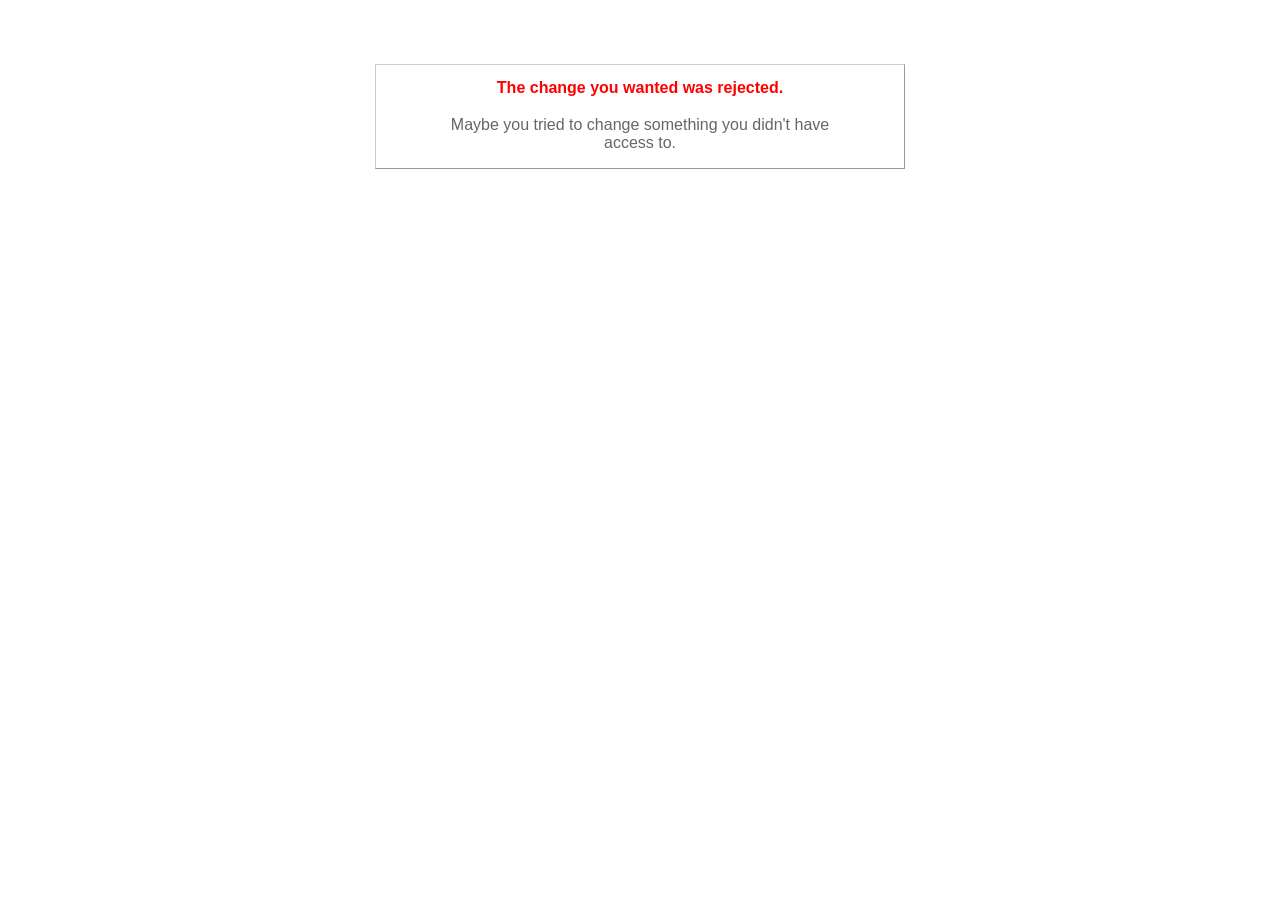
<file: public/422.html>
<!DOCTYPE html>
<html>
<head>
  <title>The change you wanted was rejected (422)</title>
  <style type="text/css">
    body { background-color: #fff; color: #666; text-align: center; font-family: arial, sans-serif; }
    div.dialog {
      width: 25em;
      padding: 0 4em;
      margin: 4em auto 0 auto;
      border: 1px solid #ccc;
      border-right-color: #999;
      border-bottom-color: #999;
    }
    h1 { font-size: 100%; color: #f00; line-height: 1.5em; }
  </style>
</head>

<body>
  <!-- This file lives in public/422.html -->
  <div class="dialog">
    <h1>The change you wanted was rejected.</h1>
    <p>Maybe you tried to change something you didn't have access to.</p>
  </div>
</body>
</html>
</file>
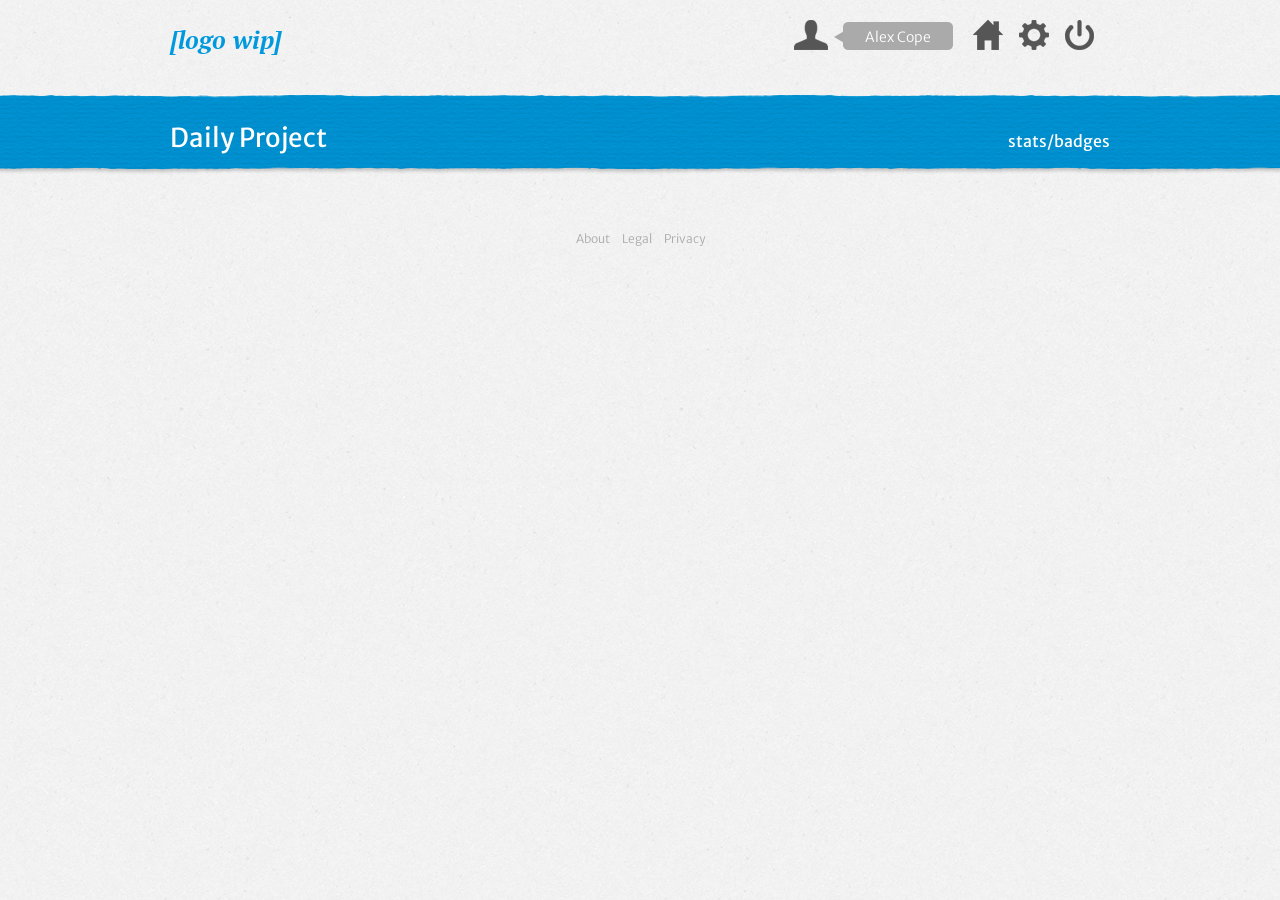
<file: public/mockups/chain.html>
<!DOCTYPE html>
<html lang="en">
<head>
    <meta charset="utf-8">
    <title>Paperchain</title>
    <link rel="stylesheet" href="reset.css">
    <link rel="stylesheet" href="960_12_col.css">
    <link rel="stylesheet" href="main.css">
    <link href='http://fonts.googleapis.com/css?family=PT+Serif:400,700,400italic,700italic|Merriweather+Sans:400,700,800,300' rel='stylesheet' type='text/css'>
    <!--[if IE]>
        <script src="http://html5shiv.googlecode.com/svn/trunk/html5.js"></script>
    <![endif]-->
</head>

<body id="entryPage">
  <header>
    <div id="headmast" class="container_12">
      <div class="grid_3">
        <figure id="logo">
          [logo wip]
        </figure>
      </div>
      <div class="grid_3">&nbsp;</div>
      <div class="grid_6" id="nav">
        <a class="navUser" href="#"></a><div class="tip"><div class="left"></div><div class="center"><a href="#">Alex Cope</a></div><div class="right"></div></div><a class="navHome" href="#"></a><a class="navSettings" href="#"></a><a class="navLogout" href="#"></a>
      </div>
    </div>
    <div id="topTear"></div>
    <div id="banner">
      <div class="container_12">
        <div class="grid_10"><h1>Daily Project</h1></div>
        <div class="grid_2 next">stats/badges</div>
      </div>
    </div>
  </header>

  <section>
    <div id="bottomTear"></div>
  </section>

  <footer>
    <a href="#">About</a><a href="#">Legal</a><a href="#">Privacy</a>
  </footer>

    

</body>
</html>
</file>
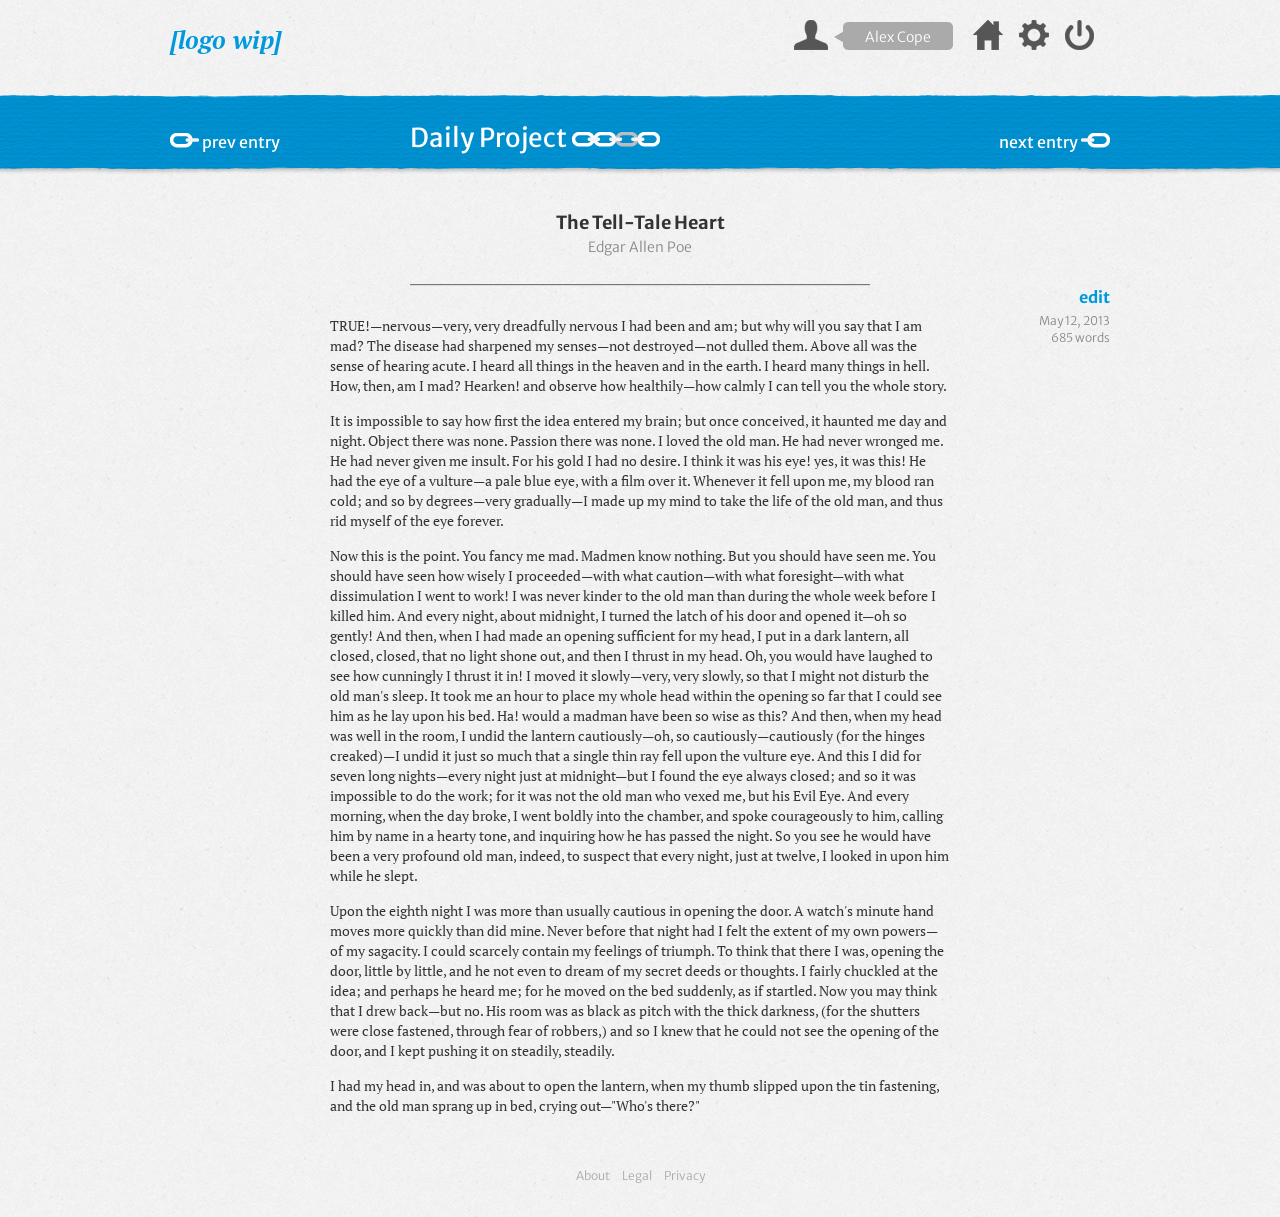
<file: public/mockups/entry.html>
<!DOCTYPE html>
<html lang="en">
<head>
    <meta charset="utf-8">
    <title>Paperchain</title>
    <link rel="stylesheet" href="reset.css">
    <link rel="stylesheet" href="960_12_col.css">
    <link rel="stylesheet" href="main.css">
    <link href='http://fonts.googleapis.com/css?family=PT+Serif:400,700,400italic,700italic|Merriweather+Sans:400,700,800,300' rel='stylesheet' type='text/css'>
    <!--[if IE]>
        <script src="http://html5shiv.googlecode.com/svn/trunk/html5.js"></script>
    <![endif]-->
</head>

<body id="entryPage">
  <header>
    <div id="headmast" class="container_12">
      <div class="grid_3">
        <figure id="logo">
          [logo wip]
        </figure>
      </div>
      <div class="grid_3">&nbsp;</div>
      <div class="grid_6" id="nav">
        <a class="navUser" href="#"></a><div class="tip"><div class="left"></div><div class="center"><a href="#">Alex Cope</a></div><div class="right"></div></div><a class="navHome" href="#"></a><a class="navSettings" href="#"></a><a class="navLogout" href="#"></a>
      </div>
    </div>
    <div id="topTear"></div>
    <div id="banner">
      <div class="container_12">
        <div class="grid_3 prev"><img src="../images/entry-prev.png" /> prev entry</div>
        <div class="grid_6"><h1>Daily Project <img src="../images/entry-start.png" /><img src="../images/entry-mid.png" /><img src="../images/entry-mid-sel.png" /><img src="../images/entry-end.png" /></h1></div>
        <div class="grid_3 next">next entry <img src="../images/entry-next.png" /></div>
      </div>
    </div>
  </header>

  <section>
    <div id="bottomTear"></div>
    <div class="container_12">
      <div class="goBack grid_2">&nbsp;</div>
      <div class="entry grid_8">
        <div class="title">The Tell-Tale Heart</div>
        <div class="author">Edgar Allen Poe</div>
        <div class="line"></div>
        <p>TRUE!—nervous—very, very dreadfully nervous I had been and am; but why will you say that I am mad? The disease had sharpened my senses—not destroyed—not dulled them. Above all was the sense of hearing acute. I heard all things in the heaven and in the earth. I heard many things in hell. How, then, am I mad? Hearken! and observe how healthily—how calmly I can tell you the whole story.</p>

        <p>It is impossible to say how first the idea entered my brain; but once conceived, it haunted me day and night. Object there was none. Passion there was none. I loved the old man. He had never wronged me. He had never given me insult. For his gold I had no desire. I think it was his eye! yes, it was this! He had the eye of a vulture—a pale blue eye, with a film over it. Whenever it fell upon me, my blood ran cold; and so by degrees—very gradually—I made up my mind to take the life of the old man, and thus rid myself of the eye forever.</p>

        <p>Now this is the point. You fancy me mad. Madmen know nothing. But you should have seen me. You should have seen how wisely I proceeded—with what caution—with what foresight—with what dissimulation I went to work! I was never kinder to the old man than during the whole week before I killed him. And every night, about midnight, I turned the latch of his door and opened it—oh so gently! And then, when I had made an opening sufficient for my head, I put in a dark lantern, all closed, closed, that no light shone out, and then I thrust in my head. Oh, you would have laughed to see how cunningly I thrust it in! I moved it slowly—very, very slowly, so that I might not disturb the old man's sleep. It took me an hour to place my whole head within the opening so far that I could see him as he lay upon his bed. Ha! would a madman have been so wise as this? And then, when my head was well in the room, I undid the lantern cautiously—oh, so cautiously—cautiously (for the hinges creaked)—I undid it just so much that a single thin ray fell upon the vulture eye. And this I did for seven long nights—every night just at midnight—but I found the eye always closed; and so it was impossible to do the work; for it was not the old man who vexed me, but his Evil Eye. And every morning, when the day broke, I went boldly into the chamber, and spoke courageously to him, calling him by name in a hearty tone, and inquiring how he has passed the night. So you see he would have been a very profound old man, indeed, to suspect that every night, just at twelve, I looked in upon him while he slept.</p>

        <p>Upon the eighth night I was more than usually cautious in opening the door. A watch's minute hand moves more quickly than did mine. Never before that night had I felt the extent of my own powers—of my sagacity. I could scarcely contain my feelings of triumph. To think that there I was, opening the door, little by little, and he not even to dream of my secret deeds or thoughts. I fairly chuckled at the idea; and perhaps he heard me; for he moved on the bed suddenly, as if startled. Now you may think that I drew back—but no. His room was as black as pitch with the thick darkness, (for the shutters were close fastened, through fear of robbers,) and so I knew that he could not see the opening of the door, and I kept pushing it on steadily, steadily.</p>

        <p>I had my head in, and was about to open the lantern, when my thumb slipped upon the tin fastening, and the old man sprang up in bed, crying out—"Who's there?"</p>
      </div>
      <div class="grid_2">
        <aside class="sidebar">
          <a href="#">edit</a>
          <p>May 12, 2013</p>
          <p>685 words</p>
        </aside>
        <div class="goForward">&nbsp;</div>
      </div>

    </div>
  </section>

  <footer>
    <a href="#">About</a><a href="#">Legal</a><a href="#">Privacy</a>
  </footer>

    

</body>
</html>
</file>
<file: public/mockups/960_12_col.css>
/*
  960 Grid System ~ Core CSS.
  Learn more ~ http://960.gs/

  Licensed under GPL and MIT.
*/

/*
  Forces backgrounds to span full width,
  even if there is horizontal scrolling.
  Increase this if your layout is wider.

  Note: IE6 works fine without this fix.
*/

body {
  min-width: 960px;
}

/* `Container
----------------------------------------------------------------------------------------------------*/

.container_12 {
  margin-left: auto;
  margin-right: auto;
  width: 960px;
}

/* `Grid >> Global
----------------------------------------------------------------------------------------------------*/

.grid_1,
.grid_2,
.grid_3,
.grid_4,
.grid_5,
.grid_6,
.grid_7,
.grid_8,
.grid_9,
.grid_10,
.grid_11,
.grid_12 {
  display: inline;
  float: left;
  margin-left: 10px;
  margin-right: 10px;
}

.push_1, .pull_1,
.push_2, .pull_2,
.push_3, .pull_3,
.push_4, .pull_4,
.push_5, .pull_5,
.push_6, .pull_6,
.push_7, .pull_7,
.push_8, .pull_8,
.push_9, .pull_9,
.push_10, .pull_10,
.push_11, .pull_11 {
  position: relative;
}

/* `Grid >> Children (Alpha ~ First, Omega ~ Last)
----------------------------------------------------------------------------------------------------*/

.alpha {
  margin-left: 0;
}

.omega {
  margin-right: 0;
}

/* `Grid >> 12 Columns
----------------------------------------------------------------------------------------------------*/

.container_12 .grid_1 {
  width: 60px;
}

.container_12 .grid_2 {
  width: 140px;
}

.container_12 .grid_3 {
  width: 220px;
}

.container_12 .grid_4 {
  width: 300px;
}

.container_12 .grid_5 {
  width: 380px;
}

.container_12 .grid_6 {
  width: 460px;
}

.container_12 .grid_7 {
  width: 540px;
}

.container_12 .grid_8 {
  width: 620px;
}

.container_12 .grid_9 {
  width: 700px;
}

.container_12 .grid_10 {
  width: 780px;
}

.container_12 .grid_11 {
  width: 860px;
}

.container_12 .grid_12 {
  width: 940px;
}

/* `Prefix Extra Space >> 12 Columns
----------------------------------------------------------------------------------------------------*/

.container_12 .prefix_1 {
  padding-left: 80px;
}

.container_12 .prefix_2 {
  padding-left: 160px;
}

.container_12 .prefix_3 {
  padding-left: 240px;
}

.container_12 .prefix_4 {
  padding-left: 320px;
}

.container_12 .prefix_5 {
  padding-left: 400px;
}

.container_12 .prefix_6 {
  padding-left: 480px;
}

.container_12 .prefix_7 {
  padding-left: 560px;
}

.container_12 .prefix_8 {
  padding-left: 640px;
}

.container_12 .prefix_9 {
  padding-left: 720px;
}

.container_12 .prefix_10 {
  padding-left: 800px;
}

.container_12 .prefix_11 {
  padding-left: 880px;
}

/* `Suffix Extra Space >> 12 Columns
----------------------------------------------------------------------------------------------------*/

.container_12 .suffix_1 {
  padding-right: 80px;
}

.container_12 .suffix_2 {
  padding-right: 160px;
}

.container_12 .suffix_3 {
  padding-right: 240px;
}

.container_12 .suffix_4 {
  padding-right: 320px;
}

.container_12 .suffix_5 {
  padding-right: 400px;
}

.container_12 .suffix_6 {
  padding-right: 480px;
}

.container_12 .suffix_7 {
  padding-right: 560px;
}

.container_12 .suffix_8 {
  padding-right: 640px;
}

.container_12 .suffix_9 {
  padding-right: 720px;
}

.container_12 .suffix_10 {
  padding-right: 800px;
}

.container_12 .suffix_11 {
  padding-right: 880px;
}

/* `Push Space >> 12 Columns
----------------------------------------------------------------------------------------------------*/

.container_12 .push_1 {
  left: 80px;
}

.container_12 .push_2 {
  left: 160px;
}

.container_12 .push_3 {
  left: 240px;
}

.container_12 .push_4 {
  left: 320px;
}

.container_12 .push_5 {
  left: 400px;
}

.container_12 .push_6 {
  left: 480px;
}

.container_12 .push_7 {
  left: 560px;
}

.container_12 .push_8 {
  left: 640px;
}

.container_12 .push_9 {
  left: 720px;
}

.container_12 .push_10 {
  left: 800px;
}

.container_12 .push_11 {
  left: 880px;
}

/* `Pull Space >> 12 Columns
----------------------------------------------------------------------------------------------------*/

.container_12 .pull_1 {
  left: -80px;
}

.container_12 .pull_2 {
  left: -160px;
}

.container_12 .pull_3 {
  left: -240px;
}

.container_12 .pull_4 {
  left: -320px;
}

.container_12 .pull_5 {
  left: -400px;
}

.container_12 .pull_6 {
  left: -480px;
}

.container_12 .pull_7 {
  left: -560px;
}

.container_12 .pull_8 {
  left: -640px;
}

.container_12 .pull_9 {
  left: -720px;
}

.container_12 .pull_10 {
  left: -800px;
}

.container_12 .pull_11 {
  left: -880px;
}

/* `Clear Floated Elements
----------------------------------------------------------------------------------------------------*/

/* http://sonspring.com/journal/clearing-floats */

.clear {
  clear: both;
  display: block;
  overflow: hidden;
  visibility: hidden;
  width: 0;
  height: 0;
}

/* http://www.yuiblog.com/blog/2010/09/27/clearfix-reloaded-overflowhidden-demystified */

.clearfix:before,
.clearfix:after,
.container_12:before,
.container_12:after {
  content: '.';
  display: block;
  overflow: hidden;
  visibility: hidden;
  font-size: 0;
  line-height: 0;
  width: 0;
  height: 0;
}

.clearfix:after,
.container_12:after {
  clear: both;
}

/*
  The following zoom:1 rule is specifically for IE6 + IE7.
  Move to separate stylesheet if invalid CSS is a problem.
*/

.clearfix,
.container_12 {
  zoom: 1;
}
</file>
<file: public/mockups/main.css>
body {
  background: url(../images/textured-paper.png);
  font-family: 'Merriweather Sans', 'Verdana', sans-serif;
}

a {
  font-weight: bold;
  text-decoration: none;
  color: #000;
}

a:hover {
  color: #09d;
}

/* HEADER */

#headmast {
  height: 95px;
}

#logo {
  padding-top: 27px;
  color: #09d;
  font-size: 25px;
  font-weight: 800;
  font-style: italic;
  font-family: 'Pt Serif', serif;
}

#nav {
  text-align: right;
  padding-top: 20px;
  width: 460px;
}

#nav .tip {
  margin: 0 20px 0 -10px;
}

#nav a {
  display: inline-block;
  padding: 0 8px;
}

#nav a.navHome {
  width: 30px;
  height: 30px;
  background: url(../images/home.png) no-repeat left top;
}

#nav a.navHome:hover {
  background: url(../images/home-blue.png) no-repeat left top;
}

#nav a.navSettings {
  width: 30px;
  height: 30px;
  background: url(../images/settings.png) no-repeat left top;
}

#nav a.navSettings:hover {
  background: url(../images/settings-blue.png) no-repeat left top;
}

#nav a.navLogout {
  width: 29px;
  height: 30px;
  background: url(../images/logout.png) no-repeat left top;
}

#nav a.navLogout:hover {
  background: url(../images/logout-blue.png) no-repeat left top;
}

#nav a.navUser {
  width: 34px;
  height: 30px;
  background: url(../images/user.png) no-repeat left top;
}

#nav a.navUser:hover {
  background: url(../images/user-blue.png) no-repeat left top;
}

#topTear {
  position: absolute;
  width: 100%;
  background: url(../images/torn-top.png) repeat-x left top;
  top: 82px;
  height: 23px;
}

#banner {
  background: url(../images/banner-bg.png);
  color: #fff;
}

#banner h2 {
  text-align: center;
  padding: 15px 0 5px 0;
  font-weight: 300;
}

#banner strong {
  font-weight: 700;
}

#banner .write {
  font-family: 'Pt Serif', serif;
  font-size: 50px;
  font-style: italic;
  text-align: center;
  padding: 10px 0 15px 0;
}

#banner .write a {
  color: #fff;
  text-shadow: 0px 3px 0px rgba(0, 0, 0, 0.34);
}

#banner .write a:hover {
  color: #333;
  text-shadow: 0px -1px 0px rgba(255, 255, 255, 0.48);
}

#container {
  position: relative;
}

#bottomTear {
  position: relative;
  width: 100%;
  background: url(../images/torn-bottom.png) repeat-x left top;
  top: -16px;
  height: 23px;
}

/* CHAINS */

.chains {
  height: 300px;
}

.chain {
  margin-bottom: 25px;
}

.chain .title {
  color: #09d;
  font-weight: 700;
  margin-bottom: 10px;
}

.links {
  display: inline-block;
}

.tip, .writeTip {
  display: inline-block;
  margin-left: 10px;
}

.tip .left, .tip .center, .tip .right {
  float: left;
  height: 28px;
}

.tip .left {
  background: url(../images/tip-left.png) no-repeat;
  width: 23px;
}

.tip .center {
  background: #aaa;
  width: auto;
  line-height: 28px;
}

.tip .right {
  background: url(../images/tip-right.png) no-repeat;
  width: 14px;
}

.tip a {
  color: #fff;
  font-weight: 300;
  font-size: 14px;
}

.tip a:hover {
  color: #069;
}

.writeTip .left, .writeTip .center, .writeTip .right {
  float: left;
  height: 48px;
}

.writeTip .left {
  background: url(../images/writetip-left.png);
  width: 26px;
}

.writeTip .center {
  background: #09d;
  width: auto;
  line-height: 48px;
}

.writeTip .right {
  background: url(../images/writetip-right.png);
  width: 14px;
}

.writeTip a {
  font-family: 'Pt Serif', serif;
  color: #fff;
  text-shadow: 0px 3px 0px rgba(0, 0, 0, 0.34);
  font-style: italic;
  font-size: 26px;
}

.writeTip a:hover {
  color: #333;
  text-shadow: 0px -1px 0px rgba(255, 255, 255, 0.48);
}

.stats a {
  font-size: 12px;
  color: #aaa;
  text-align: center;
  display: block;
  font-weight: 400;
}

.stats a:hover {
  color: #09d;
}

.statsContainer {
  margin-top: 35px;
  color: #888;
  text-align: center;
}

.statsContainer .title {
  font-weight: 700;
  display: block;
  margin-bottom: 5px;
  color: #aaa;
}

.statsBox {
  background: #fff;
  padding: 25px 0 30px 0;
}

.stat {
  margin-bottom: 20px;
}

.stat .data {
  font-weight: 800;
  font-size: 26px;
  margin-bottom: 8px;
}

/* FORMS */

#newchain-dialog input.title {
  font-size: 18px;
  padding: 5px;
  margin: 10px 0;
}

#newchain-dialog input.num {
  width: 20px;
}

#newchain-dialog .section {
  padding: 5px 0;
}

#newchain-dialog .section-left {
  float: left;
  width: 50px;
  font-weight: bold;
  margin-top: 10px;
}

#newchain-dialog .section-right {
  float: left;
  margin-top: 10px;
}


/* RECENTS */

.recentLine {
  background: url(../images/horiz-line.png) repeat-x top left;
  width: 100%;
  padding-top: 10px;
  color: #09d;
  margin-bottom: 20px;
}

#recent {
  margin: 20px 0 0 0;
}

#recent .entryRow {
  padding: 10px 0;
}

#recent .entry {
  height: 175px;
  background: #fff;
  color: #888;
  font-size: 12px;
}

#recent .entry .title {
  padding: 10px 0 0 15px;
  font-weight: 700;
  font-size: 14px;
  color: #222;
}

#recent .entry .text {
  padding: 15px;
  color: #444;
  font-family: 'Pt Serif', serif;
  font-size: 14px;
  line-height: 140%;
}

#recent .entry .time {
  float: left;
  padding-left: 15px;
}

#recent .entry .chain {
  float: right;
  padding-right: 15px;
}

/* FOOTER */

footer {
  text-align: center;
  margin: 35px 0 35px 0;
}

footer a {
  padding: 0 6px;
  color: #aaa;
  font-weight: 300;
  font-size: 12px;

}

/* ENTRY PAGE */

#entryPage .entry p {
  font-family: 'Pt Serif';
  color: #333;
  margin-bottom: 15px;
  font-size: 14px;
  line-height: 20px;
}

#entryPage .entry .title {
  margin-top: 20px;
  text-align: center;
  font-size: 18px;
  font-weight: 700;
  color: #333;
}

#entryPage .entry .author {
  margin-top: 8px;
  text-align: center;
  font-size: 14px;
  color: #888;
  font-weight: 300;
}

#entryPage .entry .line {
  background: url(../images/horiz-line.png) repeat-x left top;
  height: 2px;
  width: 460px;
  margin: 30px 80px;
}

#entryPage .sidebar {
  margin-top: 95px;
  text-align: right;
  font-size: 12px;
  color: #888;
  font-weight: 300;
}

#entryPage .sidebar a {
  display: inline-block;
  color: #09d;
  font-size: 16px;
  margin-bottom: 10px;
}

#entryPage .sidebar p {
  margin-bottom: 5px;
}

#entryPage .sidebar a:hover {
  color: #333;
}

#entryPage .goBack, .goForward {
  /*use jQuery for this*/
}

#entryPage #banner h1 {
  font-size: 26px;
  padding: 30px 0 20px 0;
}

#entryPage #banner .prev {
  padding: 38px 0 0 0;
}

#entryPage #banner .next {
  padding: 38px 0 0 0;
  text-align: right;
}

/* BOILERPLATE */

.clear {
  clear: both;
}
</file>
